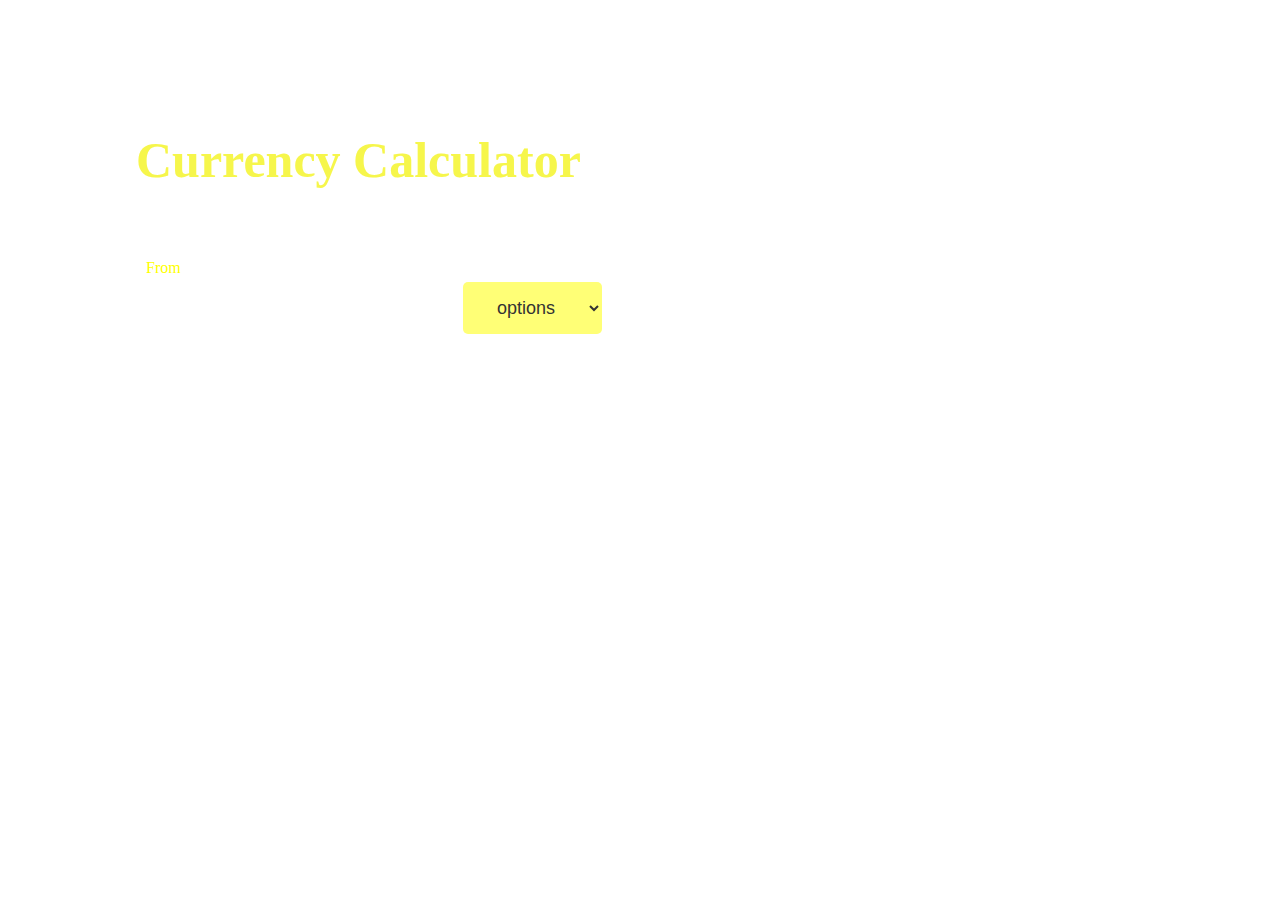
<file: currency calculator/index.html>
<!DOCTYPE html>
<html lang="javascript/react">
<head>
    <meta charset="UTF-8">
    <meta name="viewport" content="width=device-width, initial-scale=1.0">
    <link rel="stylesheet" href="style.css">
    <title>currency calculator</title>
</head>
<body>

    <div class="container">
        <div class="container__fields">
            <h1>React <br> <span>Currency Calculator</span></h1>
            
            <label for="">From</label> 
            <div class="container__fields-inputbox">

                <input type="number">

                <select name="" id="">
                    <option value="">options</option>
                    <option value="">A</option>
                    <option value="">A</option>
                </select>
            </div>



        </div>

    </div>


    
</body>
</html>
</file>
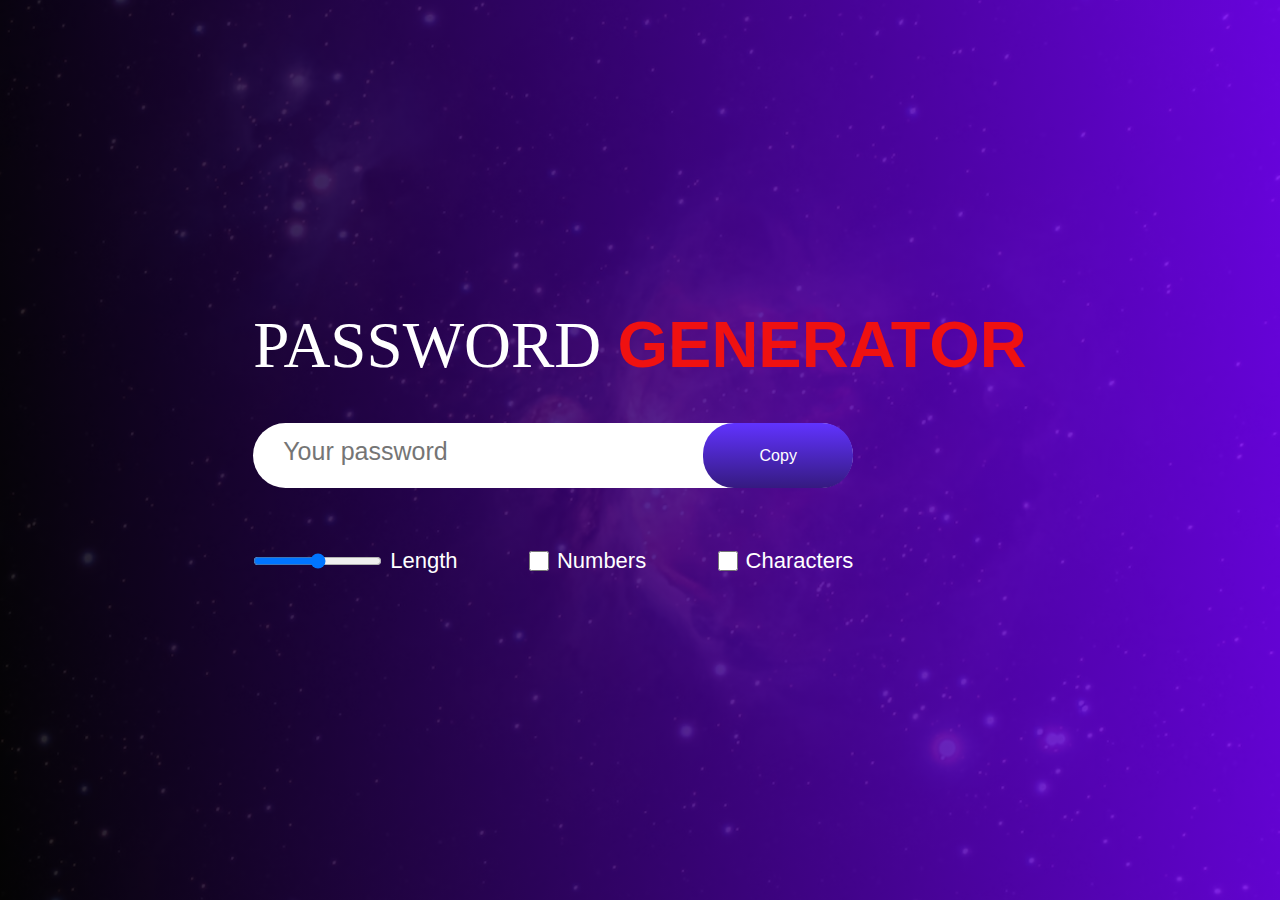
<file: Password generator/index.html>
<!DOCTYPE html>
<html lang="javascript/react">
<head>
    <meta charset="UTF-8">
    <meta name="viewport" content="width=device-width, initial-scale=1.0">
   <link rel="stylesheet" href="style.css">
    <title>PASSWORD GENERATOR</title>
</head>
<body>
    

    <div class="hero">

        <div class="content">
            <h1>PASSWORD <span>GENERATOR</span></h1>
            <div class="form">
                <input type="text" placeholder="Your password" readonly>
                <button class="btn">Copy</button>
            </div>

            <div class="rules">

                <div class="items"><input type="range"><label >Length</label></div>

                <div class="items"><input class="checks" type="checkbox"><label>Numbers</label></div>

                <div class="items"><input class="checks"type="checkbox"><label>Characters</label></div>
            </div>

        </div>

    </div>
</body>
</html>
</file>
<file: currency calculator/style.css>
*{
    padding: 0;
    margin: 0;
    box-sizing: border-box;
}
body{

    background: url('https://cdn.pixabay.com/photo/2015/04/04/11/44/statistics-706381_1280.jpg');
    background-size: cover;
    /* background-size: cover; */
    background-position: center;
}
.container{
  width: 100%;
    min-height: 100vh;
    color: #fff;
    padding: 10px;
}
.container__fields{
    width: 100%;
    max-width: 500px;
    margin-left: 10%;
    margin-top: 5%;
}
.container__fields h1{
    font-size: 50px;

}
.container__fields h1 span{
    color: rgb(246, 246, 75);
}
.container__fields-inputbox{
    margin: 40px 0;
    padding: 35px;
    border-radius: 10px;
    background: rgba(255, 255, 255, 0.3);
    display: flex;
    align-items: center;
}

.container__fields-inputbox input{
    flex: 1;
    margin-right: 20px;
    padding: 14px 20px;
    border: 0;
    outline: 0;
    font-size: 18px;
    border-radius: 5px;
    position: relative;
}
.container__fields-inputbox select{
        background-color: #ffff76;
        border: 0;
        outline: 0;
        padding: 15px 30px;
        border-radius: 5px;
        font-weight: 500;
        color: #333;
        cursor: pointer;
        font-size: 18px;

}
.container__fields label{
    position: relative;
    top: 70px;
    left :10px; 
    font-size: 16px;
    line-height: 16px;
    font-weight: 400;
    color: yellow;
   

}
</file>
<file: Password generator/style.css>
*{
box-sizing: border-box;
padding: 0;
margin: 0;
font-family: sans-serif;
}
.hero{

    width: 100%;
    height: 100vh;
    background-image:linear-gradient(445deg ,rgba(0,0,0,.85), rgba(118,0,255,0.85)), url(images/background.jpg);
    background-position: center;
    background-size: cover;
    display: flex;
    justify-content: center;
    align-items: center;

}

.btn{
    background: linear-gradient(#6133ff , #351a80);
    color: #fff;
    font-size: 16px;
    padding: 16px 30px;
    border-radius: 30px;
    border: 0;
    outline: 0;
    cursor: pointer;
    
}
.content{
    
}
.content h1{
    font-size: 65px ;
    font-weight: 400;
    color: #fff;
    font-family: Georgia, 'Times New Roman', Times, serif;
}
.content h1 span{
    font-weight: 700;
    color: rgb(239, 17, 17);
}
.form{
    width: 90%;
    max-width: 600px;
    height: 65px;
    background:white ;
    display: flex;
    align-items: center;
    /* justify-content: space-between; */
    border-radius: 40px;
    margin-top: 40px;
}
.form input{
    flex: 1;
    padding: 20px 30px;
    border: none;
    outline: none;
    background: transparent;
}
.form .btn{
    padding: 0;
    width: 150px;
    height: 65px;
    border-radius: 31px;
}
.form input::placeholder{
    font-size: 25px;
    /* text-align: center; */

}

.rules{
    width: 90%;
    max-width: 600px;
    height: 65px;
    color: #fff;
    justify-content: space-between;

    display: flex;
    align-items: center;
 
    margin-top: 40px;
    /* gap: 41px; */

   
}

.items{
    display: flex;
    flex-direction: row;
    gap: 8px;
    font-size: 22px;
    

    
}
.items input{
   width:100%;
   /* font-size: 25px; */
}
.items .checks{
    width: 20px;
}
</file>
